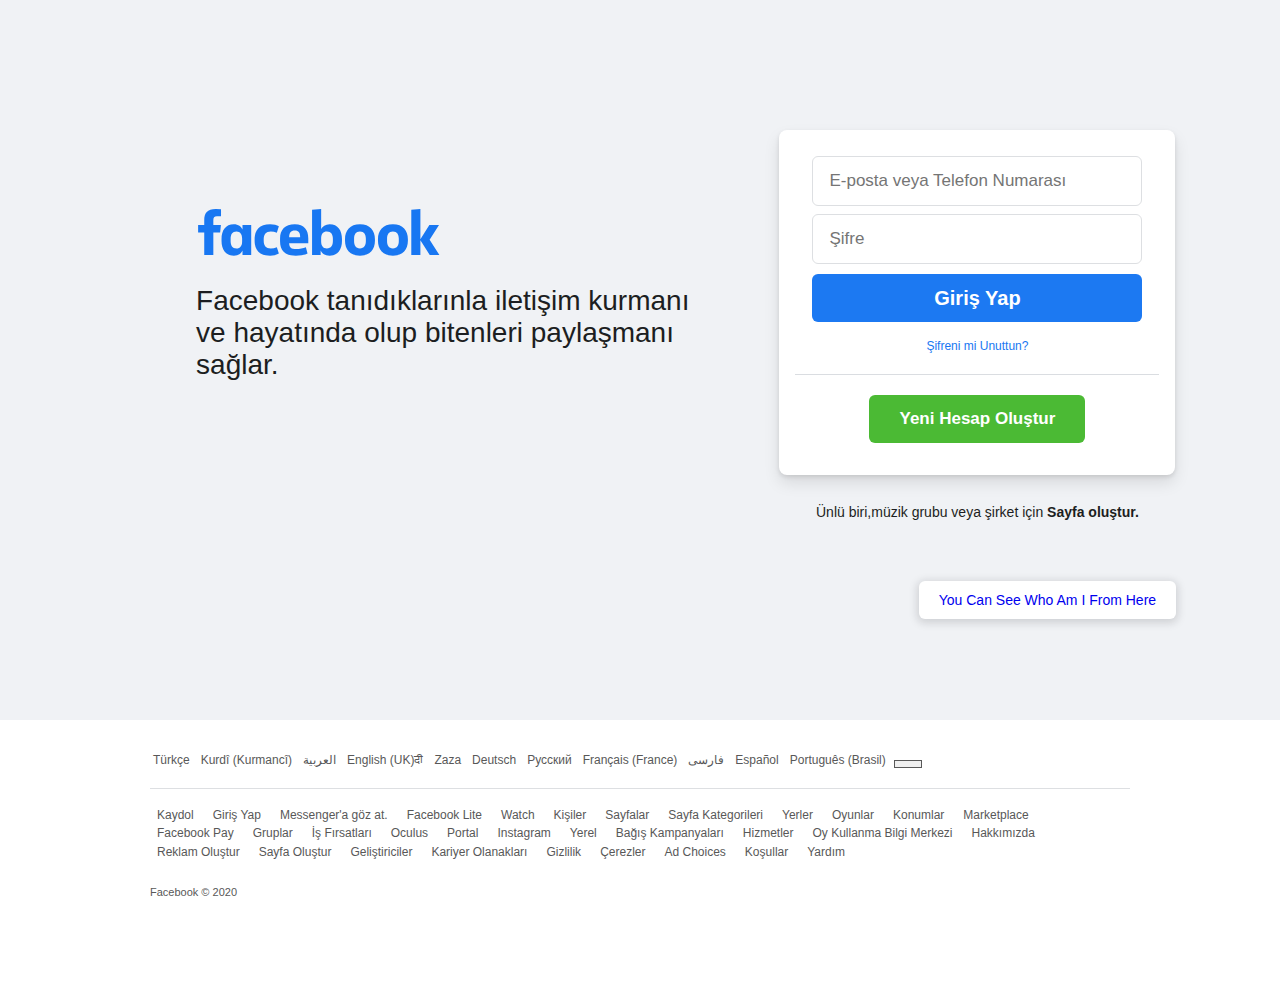
<file: index.html>
<!DOCTYPE html>
<html lang="en">

<head>
    <meta charset="UTF-8">
    <meta name="viewport" content="width=device-width, initial-scale=1.0">
    <title>Facebook - Giriş Yap veya Kaydol</title>
    <link rel="stylesheet" href="Css/facebook/style.css">
    <link rel="stylesheet" href="https://use.fontawesome.com/releases/v5.15.1/css/all.css" integrity="sha384-vp86vTRFVJgpjF9jiIGPEEqYqlDwgyBgEF109VFjmqGmIY/Y4HV4d3Gp2irVfcrp" crossorigin="anonymous">


</head>

<body>

    <div class="container">
        <div class="main">
            <div class="main-left">
                <div class="fb-name">
                    <img src="./download.svg" alt="facebook logo">
                </div>

                <h2>Facebook tanıdıklarınla iletişim kurmanı ve hayatında olup bitenleri paylaşmanı sağlar.</h2>
            </div>

            <div class="main-right">
                <div class="box">
                    <div class="email">
                        <input type="text" placeholder="E-posta veya Telefon Numarası">
                    </div>
                    <div>
                        <input type="password" placeholder="Şifre">
                    </div>
                    <div class="login">
                        <a href="#" class="btn">Giriş Yap</a>
                    </div>

                    <div class="forget">
                        <a href="#" class="frgt">Şifreni mi Unuttun?</a>
                    </div>
                    <div class="line">

                    </div>

                    <div class="green">
                        <a href="#" class="new">Yeni Hesap Oluştur</a>
                    </div>


                </div>
                <div class="page">
                    Ünlü biri,müzik grubu veya şirket için <a href="#">Sayfa oluştur.</a>
                </div>



            </div>
            <div class="main-bottom">
                <ul class="tag">
                    <li> <a href="me.html" target="_blank" class="me"><i class="far fa-user"></i> You Can See Who Am I From Here</a></li>
                </ul>
            </div>
        </div>


    </div>
    <div class="footer">
        <div class="container">
            <div class="language">
                <ul>
                    <li><a href="#">Türkçe</a></li>
                    <li><a href="#">Kurdî (Kurmancî)</a></li>
                    <li><a href="#">العربية</a></li>
                    <li><a href="#">English (UK)दी</a></li>
                    <li><a href="#">Zaza</a></li>
                    <li><a href="#">Deutsch</a></li>
                    <li><a href="#">Русский</a></li>
                    <li><a href="#">Français (France)</a></li>
                    <li><a href="#">فارسی</a></li>
                    <li><a href="#">Español</a></li>
                    <li><a href="#">Português (Brasil)</a></li>
                    <li><button class="btn btn-light"><i class="fa fa-plus"></i></button></li>
                    <br><br>
                </ul>
            </div>
            <div id="contentCurve">

            </div>
            <div class="others" id="block">
                <br>
                <ul>
                    <li><a href="#">Kaydol</a></li>
                    <li><a href="#">Giriş Yap</a></li>
                    <li><a href="#">Messenger'a göz at.</a></li>
                    <li><a href="#">Facebook Lite</a></li>
                    <li><a href="#">Watch</a></li>
                    <li><a href="#">Kişiler</a></li>
                    <li><a href="#">Sayfalar</a></li>
                    <li><a href="#">Sayfa Kategorileri</a></li>
                    <li><a href="#">Yerler</a></li>
                    <li><a href="#">Oyunlar</a></li>
                    <li><a href="#">Konumlar</a></li>
                    <li><a href="#">Marketplace</a></li>
                    <li><a href="#">Facebook Pay</a></li>
                    <li><a href="#">Gruplar</a></li>
                    <li><a href="#">İş Fırsatları</a></li>
                    <li><a href="#">Oculus</a></li>
                    <li><a href="#">Portal</a></li>
                    <li><a href="#">Instagram</a></li>
                    <li><a href="#">Yerel</a></li>
                    <li><a href="#">Bağış Kampanyaları</a></li>
                    <li><a href="#">Hizmetler</a></li>
                    <li><a href="#">Oy Kullanma Bilgi Merkezi</a></li>
                    <li><a href="#">Hakkımızda</a></li>
                    <li><a href="#">Reklam Oluştur</a></li>
                    <li><a href="#">Sayfa Oluştur</a></li>
                    <li><a href="#">Geliştiriciler</a></li>
                    <li><a href="#">Kariyer Olanakları</a></li>
                    <li><a href="#">Gizlilik</a></li>
                    <li><a href="#">Çerezler</a></li>
                    <li><a href="#">Ad Choices</a></li>
                    <li><a href="#">Koşullar</a></li>
                    <li><a href="#">Yardım</a></li>
                </ul>
                <br><br><br><br>
            </div>
            <div class="copyright">
                <p>Facebook &copy; 2020</p>
            </div>
        </div>
    </div>
    <script>
        document.querySelector('.menu-btn').addEventListener('click', () => document.querySelector('.main-menu')
            .classList.toggle('show'));

    </script>



</body>

</html>
</file>
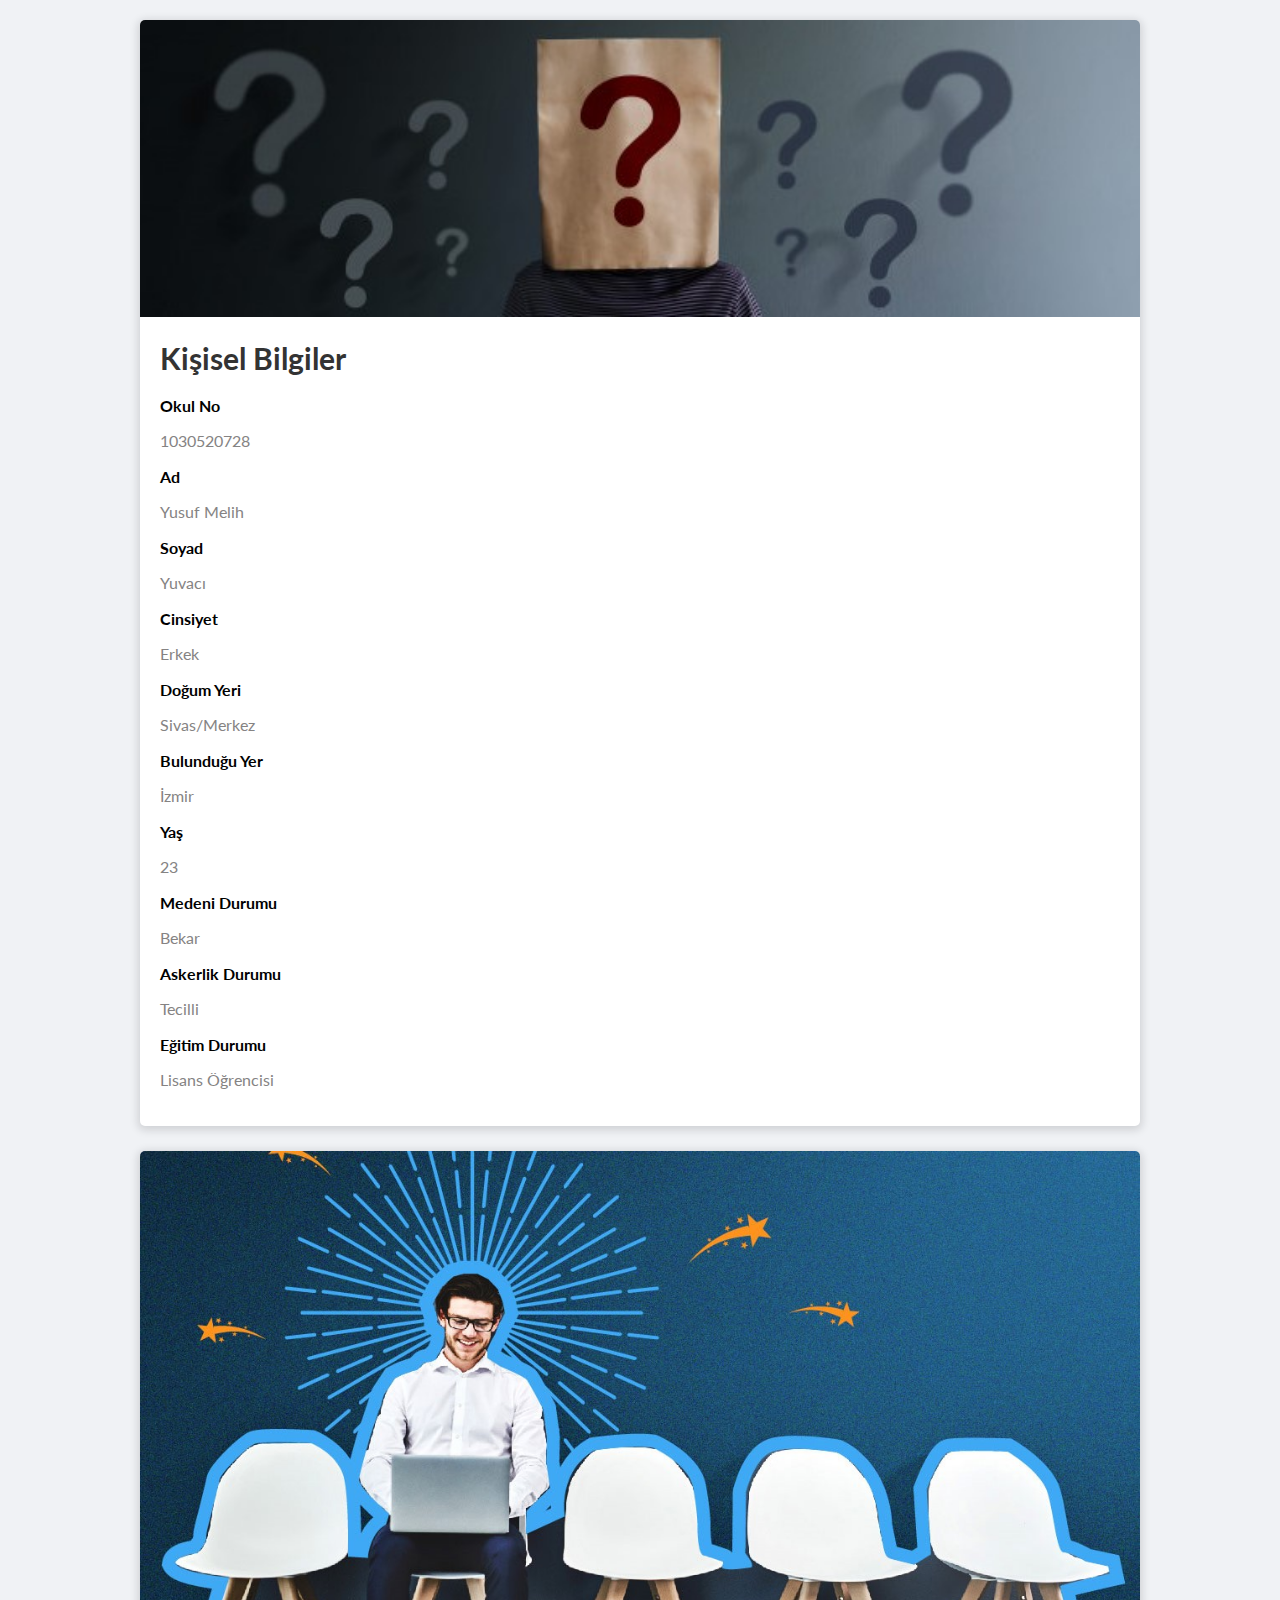
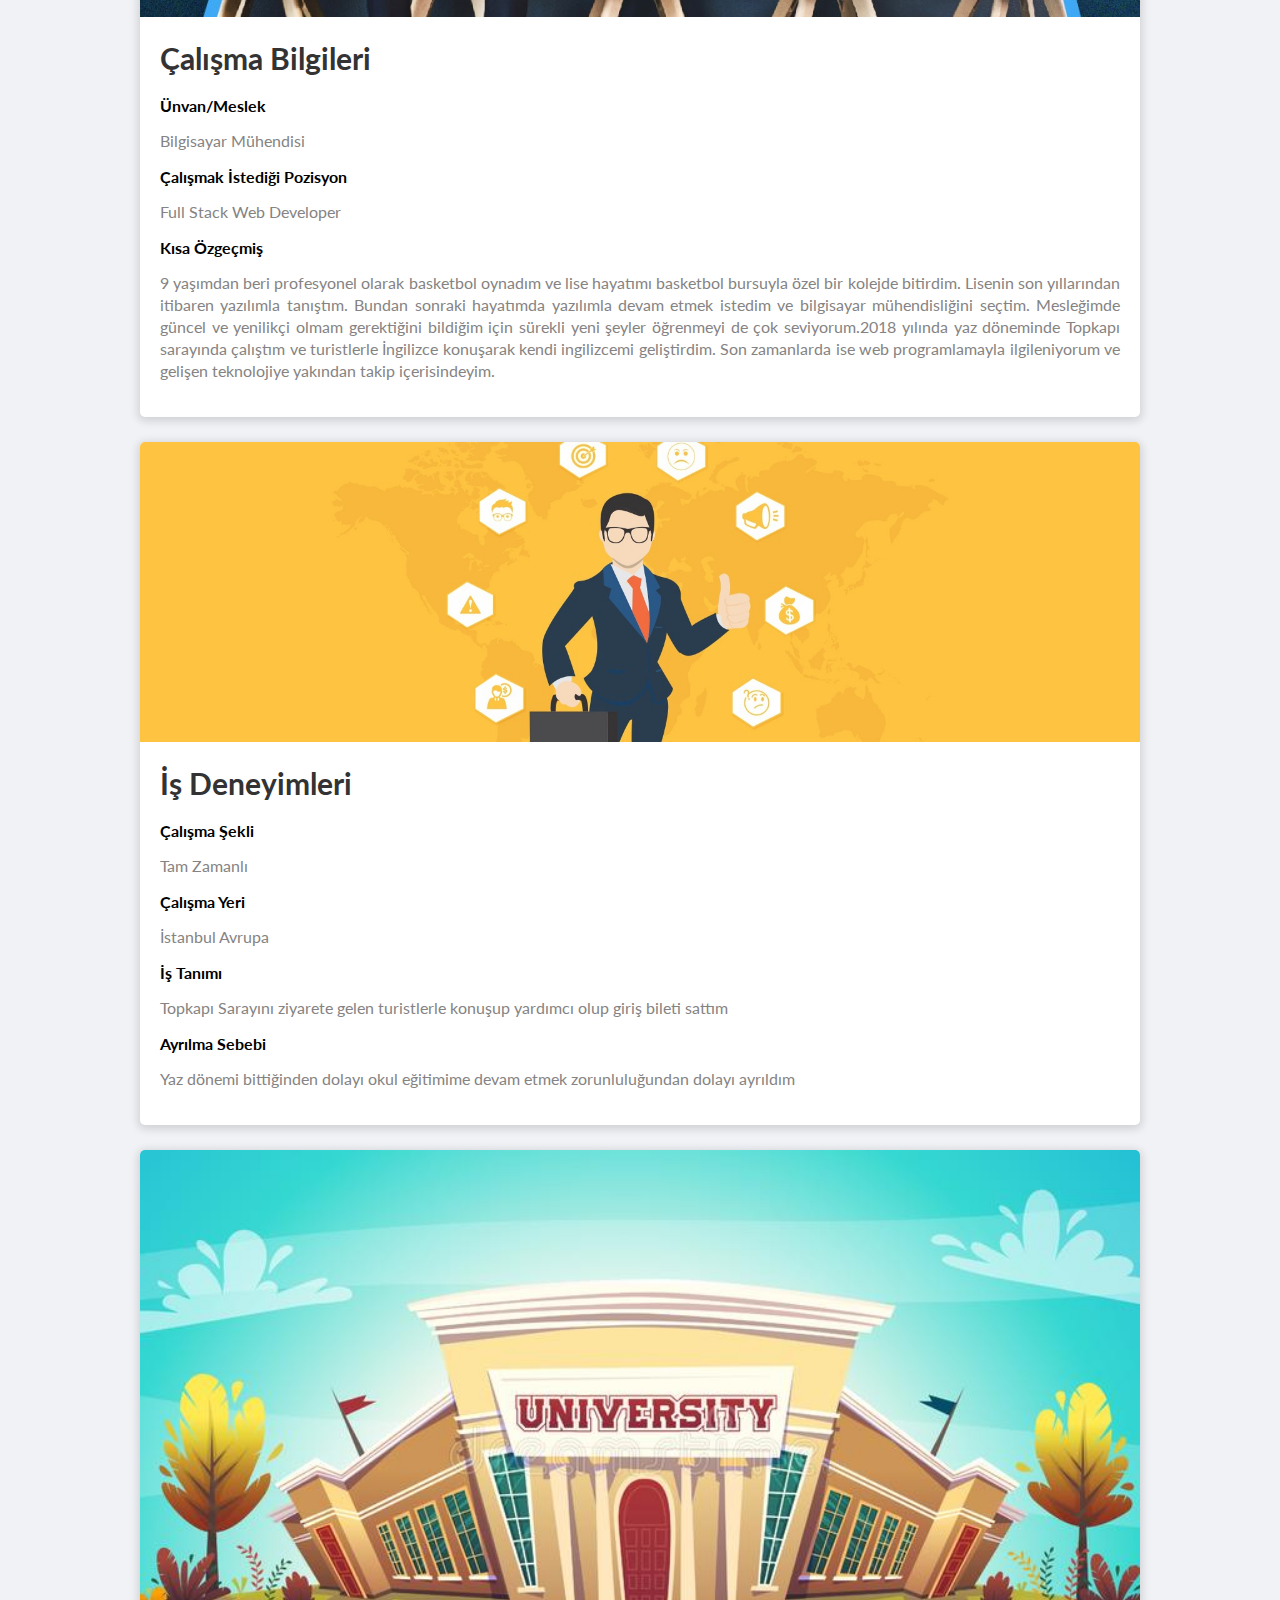
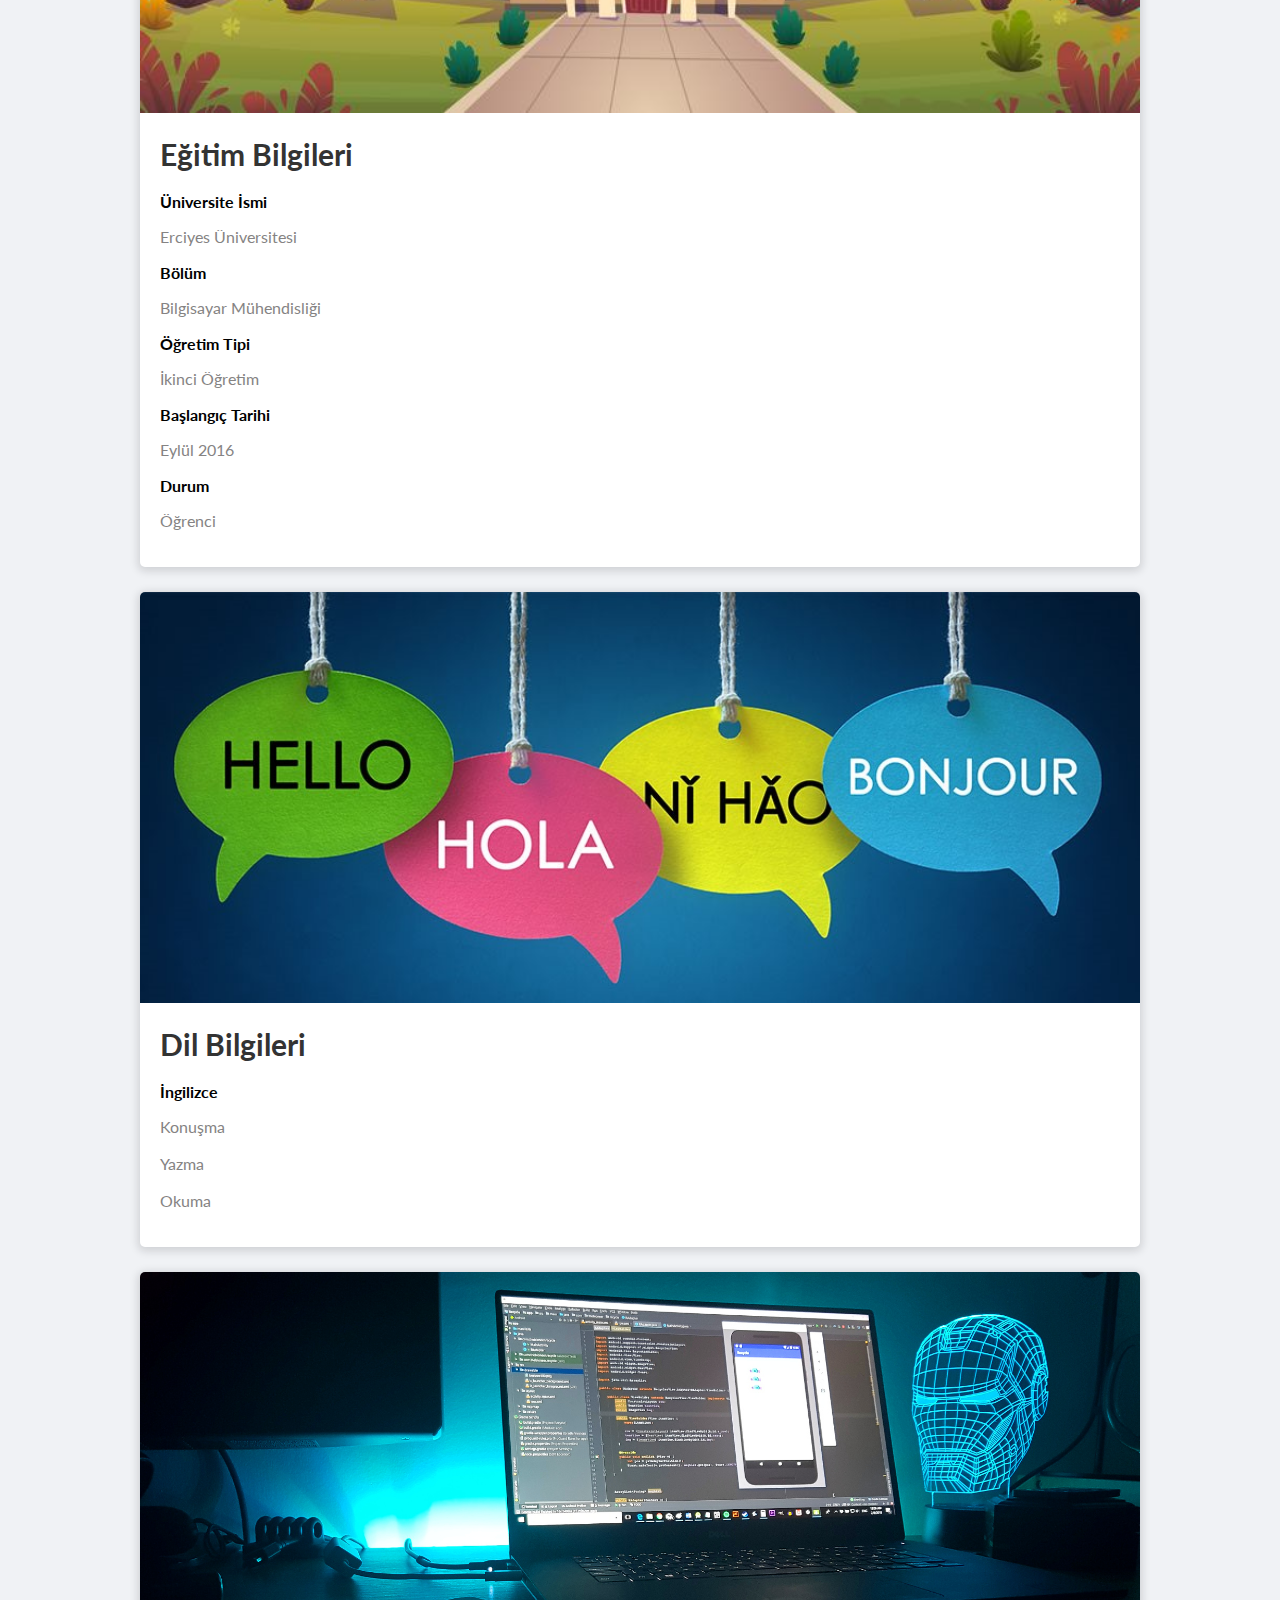
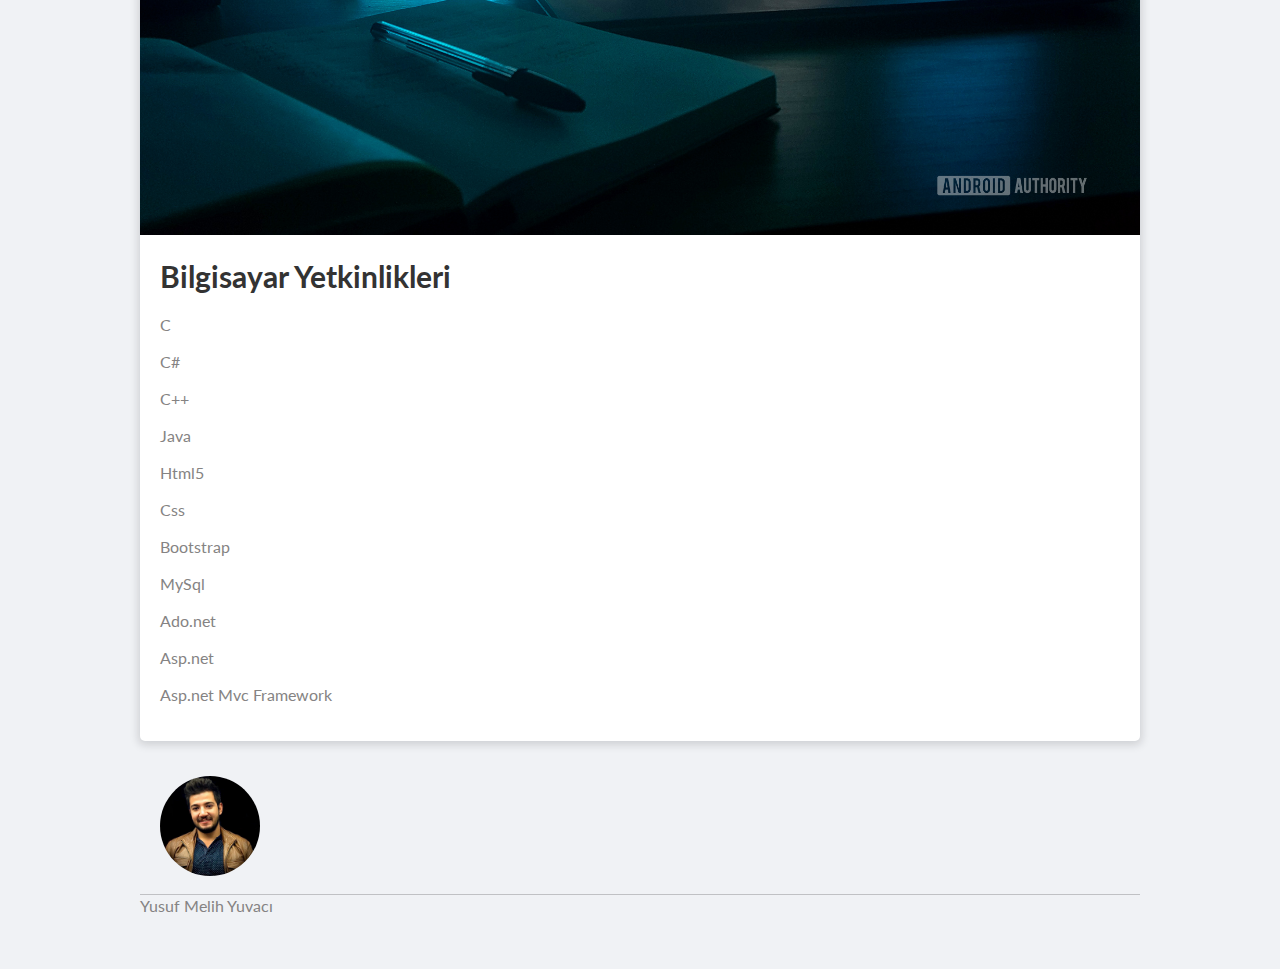
<file: me.html>
<!DOCTYPE html>
<html lang="en">

<head>
    <meta charset="UTF-8">
    <title>About Me</title>
    <link rel="stylesheet" href="Css/about-me/style.css">
    <link href="https://fonts.googleapis.com/css?family=Lato" rel="stylesheet">
    <link rel="stylesheet" href="https://use.fontawesome.com/releases/v5.0.13/css/all.css" integrity="sha384-DNOHZ68U8hZfKXOrtjWvjxusGo9WQnrNx2sqG0tfsghAvtVlRW3tvkXWZh58N9jp" crossorigin="anonymous">
</head>

<body>
    <div id="container">
        <div id="personal-information" class="box">
            <img src="Img/1.jpg" alt="">
            <div class="p20">
                <h2>Kişisel Bilgiler</h2>
                <ul>
                    <li>Okul No </li>
                    <p><i class="fas fa-angle-double-right"></i> 1030520728</p>
                    <li>Ad </li>
                    <p><i class="fas fa-angle-double-right"></i> Yusuf Melih</p>
                    <li>Soyad</li>
                    <p><i class="fas fa-angle-double-right"></i> Yuvacı </p>
                    <li>Cinsiyet</li>
                    <p><i class="fas fa-angle-double-right"></i> Erkek </p>
                    <li>Doğum Yeri</li>
                    <p><i class="fas fa-angle-double-right"></i> Sivas/Merkez</p>
                    <li>Bulunduğu Yer</li>
                    <p><i class="fas fa-angle-double-right"></i> İzmir</p>
                    <li>Yaş</li>
                    <p><i class="fas fa-angle-double-right"></i> 23</p>
                    <li>Medeni Durumu </li>
                    <p><i class="fas fa-angle-double-right"></i> Bekar</p>
                    <li>Askerlik Durumu</li>
                    <p><i class="fas fa-angle-double-right"></i> Tecilli</p>
                    <li>Eğitim Durumu </li>
                    <p><i class="fas fa-angle-double-right"></i> Lisans Öğrencisi</p>
                </ul>
            </div>
        </div>
        <div id="operating-information" class="box">
            <img src="Img/2.jpg" alt="">
            <div class="p20">
                <h2>Çalışma Bilgileri</h2>
                <ul>
                    <li>Ünvan/Meslek</li>
                    <p><i class="fas fa-angle-double-right"></i> Bilgisayar Mühendisi</p>
                    <li>Çalışmak İstediği Pozisyon</li>
                    <p><i class="fas fa-angle-double-right"></i> Full Stack Web Developer</p>
                    <li>Kısa Özgeçmiş</li>
                    <p class="cursor-text"><i class="fas fa-angle-double-right"></i> 9 yaşımdan beri profesyonel olarak basketbol oynadım ve lise hayatımı basketbol bursuyla özel bir kolejde bitirdim. Lisenin son yıllarından itibaren yazılımla tanıştım. Bundan sonraki hayatımda yazılımla devam etmek istedim ve bilgisayar mühendisliğini seçtim. Mesleğimde güncel ve yenilikçi olmam gerektiğini bildiğim için sürekli yeni şeyler öğrenmeyi de çok seviyorum.2018 yılında yaz döneminde Topkapı sarayında çalıştım ve turistlerle İngilizce konuşarak kendi ingilizcemi geliştirdim. Son zamanlarda ise web programlamayla ilgileniyorum ve gelişen teknolojiye yakından takip içerisindeyim.</p>
                </ul>
            </div>
        </div>
        <div id="work-experience" class="box">
            <img src="Img/3.jpeg" alt="">
            <div class="p20">
                <h2>İş Deneyimleri</h2>

                <ul>
                    <li>Çalışma Şekli</li>
                    <p><i class="fas fa-angle-double-right"></i> Tam Zamanlı</p>
                    <li>Çalışma Yeri</li>
                    <p><i class="fas fa-angle-double-right"></i> İstanbul Avrupa</p>
                    <li>İş Tanımı</li>
                    <p><i class="fas fa-angle-double-right"></i> Topkapı Sarayını ziyarete gelen turistlerle konuşup yardımcı olup giriş bileti sattım</p>
                    <li>Ayrılma Sebebi</li>
                    <p><i class="fas fa-angle-double-right"></i> Yaz dönemi bittiğinden dolayı okul eğitimime devam etmek zorunluluğundan dolayı ayrıldım</p>
                </ul>
            </div>
        </div>
        <div id="educational-information" class="box">
            <img src="Img/4.jpg" alt="">
            <div class="p20">
                <h2>Eğitim Bilgileri</h2>
                <ul>
                    <li>Üniversite İsmi</li>
                    <p><i class="fas fa-angle-double-right"></i> Erciyes Üniversitesi</p>
                    <li>Bölüm</li>
                    <p><i class="fas fa-angle-double-right"></i> Bilgisayar Mühendisliği</p>
                    <li>Öğretim Tipi</li>
                    <p><i class="fas fa-angle-double-right"></i> İkinci Öğretim</p>
                    <li>Başlangıç Tarihi</li>
                    <p><i class="fas fa-angle-double-right"></i> Eylül 2016</p>
                    <li>Durum</li>
                    <p><i class="fas fa-angle-double-right"></i> Öğrenci</p>
                </ul>
            </div>
        </div>
        <div id="language-information" class="box">
            <img src="Img/5.jpg" alt="">
            <div class="p20">
                <h2>Dil Bilgileri</h2>
                <ul>
                    <li>İngilizce</li>
                    <p>
                        <i class="fas fa-angle-double-right"></i>
                        Konuşma <i class="fas fa-star"></i><i class="fas fa-star"></i><i class="fas fa-star"></i><i class="fas fa-star"></i><i class="far fa-star"></i>
                    </p>
                    <p>
                        <i class="fas fa-angle-double-right"></i>
                        Yazma <i class="fas fa-star"></i><i class="fas fa-star"></i><i class="fas fa-star"></i><i class="fas fa-star"></i><i class="far fa-star"></i>
                    </p>
                    <p>
                        <i class="fas fa-angle-double-right"></i>
                        Okuma <i class="fas fa-star"></i><i class="fas fa-star"></i><i class="fas fa-star"></i><i class="fas fa-star"></i><i class="far fa-star"></i>
                    </p>
                </ul>
            </div>
        </div>
        <div id="computer-capabilities" class="box">
            <img src="Img/6.jpg" alt="">
            <div class="p20">
                <h2>Bilgisayar Yetkinlikleri</h2>
                <p><i class="fas fa-angle-double-right"></i> C</p>
                <p><i class="fas fa-angle-double-right"></i> C#</p>
                <p><i class="fas fa-angle-double-right"></i> C++</p>
                <p><i class="fas fa-angle-double-right"></i> Java</p>
                <p><i class="fas fa-angle-double-right"></i> Html5</p>
                <p><i class="fas fa-angle-double-right"></i> Css</p>
                <p><i class="fas fa-angle-double-right"></i> Bootstrap</p>
                <p><i class="fas fa-angle-double-right"></i> MySql</p>
                <p><i class="fas fa-angle-double-right"></i> Ado.net</p>
                <p><i class="fas fa-angle-double-right"></i> Asp.net</p>
                <p><i class="fas fa-angle-double-right"></i> Asp.net Mvc Framework</p>
            </div>
        </div>
        
            
               <img id="profil-img" src="Img/profil.jpeg" alt=""> 
               <p class="author-text">Yusuf Melih Yuvacı</p>
               <div id="share">
				<a href="#">
					<i class="fab fa-facebook fa-2x"></i>
				</a>
				<a href="#">
					<i class="fab fa-twitter-square fa-2x"></i> 
				</a>
				<a href="#">
					<i class="fab fa-youtube-square fa-2x"></i>
				</a>
				<a href="#">
					<i class="fab fa-instagram fa-2x"></i>
				</a>

            </div>
            
    </div>
</body>

</html>
</file>
<file: Css/facebook/style.css>
* {
    box-sizing: border-box;
    margin: 0;
    padding: 0;
}

body {
    font-family: Arial, Helvetica, sans-serif;
    background-color: #f0f2f5;
    color: #1877f2;
    font-size: 12px;
    line-height: 1.3;
    direction: ltr;
    width: 1372.2px;
    height: 720px;
}

.container {
    width: 100%;
    height: 100%;
    margin: 0 auto;
    position: relative;
    zoom: 1;
}

.main {
    margin: 0 auto;
    padding: 20px 0;
    position: relative;
    width: 980px;
}

.main-left {
    box-sizing: border-box;
    margin-right: 0;
    padding-right: 32px;
    width: 580px;
    display: inline-block;
    vertical-align: top;
    margin-top: 75px;
}

.main-right {
    display: inline-block;
    vertical-align: top;
}

.main-right .box {
    height: 345px;
    width: 396px;
    padding-bottom: 24px;
    padding-top: 10px;
    text-align: center;
    align-items: center;
    background-color: #fff;

    border: none;
    border-radius: 8px;
    box-shadow: 0 2px 4px rgba(0, 0, 0, 0.1), 0 8px 16px rgba(0, 0, 0, 0.1);
    box-sizing: border-box;
    margin: 110px 0 0;
    padding: 20px 0 35px;
}

.fb-name {
    padding: 112px 0 0px;
}

.fb-name h2 {
    margin-left: 200px;
    padding-top: 16px;
}

img {
    height: 106px;
    margin: -28px;
    border: 0;
}

h2 {
    font-size: 28px;
    color: #1c1e21;
    font-weight: normal;
    line-height: 32px;
    width: 500px;
    font-family: Arial, Helvetica, sans-serif;
    padding: 0 0 20px;
    margin-bottom: 100px;
    margin-block-start: 0.83em;
    margin-block-end: 0.83em;
    margin-inline-start: 0px;
    margin-inline-end: 0px;
}


.email {
    font-size: 17px;
    width: 364px;
    padding: 6px 0;
    height: 64px;
    border-radius: 6px;
    display: inline-block;

}

input {
    padding: 14px 16px;
    width: 330px;
    border-radius: 6px;
    border: 1px solid #dddfe2;
    font-size: 17px;
    line-height: 16px;
    vertical-align: middle;
}

.login a {
    border-radius: 6px;
    border: none;
    background-color: #1877f2;
    color: #fff;
    opacity: 0.98;
    font-size: 20px;
    line-height: 48px;
    font-weight: bold;
    justify-content: center;
    box-sizing: content-box;
    display: block;
    align-items: center;
    margin: 10px 33px;
    text-decoration: none;
}

.login a:hover {
    opacity: 1;
}

a .btn {
    width: 396;
    height: 54;
    padding-top: 6px;
    padding-bottom: 10px;
    padding-right: 10px;
    cursor: pointer;
    display: inline-block;
    text-decoration: none;
}

.forget a {
    margin-top: 16px;
    display: block;
    text-align: center;
    font-size: 12px;
    line-height: 1.34;
    color: #1877f2;
    cursor: pointer;
    text-decoration: none;
}

.line {
    border-bottom: 1px solid #dadde1;
    display: flex;
    align-items: center;
    margin: 20px 16px;
}

.green {
    border: none;
    border-radius: 6px;
    font-size: 17px;
    line-height: 48px;
    /* padding: 0 25px; */
    background-color: #42b72a;
    opacity: 0.95;
    color: #fff;
    text-decoration: none;
    margin: 10px 90px;
}

.green a {
    color: #fff;
    font-weight: bold;
    text-decoration: none;
}

.green:hover {
    opacity: 1;
}

.page {
    text-align: center;
    margin-top: 28px;
    border-top: none;
    color: #1c1e21;
    font-size: 14px;
    font-weight: normal;
}

.page a {
    font-size: 14px;
    font-weight: 600;
    text-decoration: none;
    cursor: pointer;
    color: #1c1e21;
}

.page a:hover {
    text-decoration: underline;
}

.forget a:hover {
    text-decoration: underline;
}

@media (max-width: 500px) {
    .container {
        grid-template-columns: 1fr;
    }

    .main-left {
        grid-template-columns: 1fr;
    }

    .main-right {
        grid-column: 1fr;
    }
}

.main-bottom {
    float: right;
    margin-top: 60px;
}

.tag li {
    list-style-type: none;
}

.tag li a {
    text-decoration: none;

}

.me {
    display: inline-block;
    font-size: 14px;
    padding: 10px 20px;
    background-color: white;
    color: ##007bff;
    cursor: pointer;
    border-radius: 6px;
    width: 100%;
    transition: all 0.4s;
    box-shadow: 0 2px 8px 2px rgba(20, 23, 28, .15);
}

.me:hover {
    color: white;
    background-color: #007bff;
    box-shadow: 0 2px 8px 2px rgba(20, 23, 28, .34);
}

.footer {
    background: #fff;
    padding: 33px 0;
    text-align: center;
    width: 100%;
    position: absolute;
    height: 30%;
    font-size: 12px;
    display: block;

}

.footer .container {
    width: 980px;
}

.footer .language {
    margin-bottom: 2px;
}

.footer .language ul {
    list-style: none;

}

.footer .language ul li {
    display: inline-block;
    margin-right: 5px;
    float: left;
}

.footer .language ul li a {
    padding: 3px;
    font-size: 12px;
    color: #585858;
    text-decoration: none;
    margin-bottom: 4px;

}

.footer .language ul li a:hover {
    text-decoration: underline;
}

.footer .language ul li button {
    font-size: 10px;
    border: 1px solid #585858;
    padding: 3px 13px;
    cursor: pointer;
    color: #585858;
    outline: none;
}

#contentCurve {
    border-bottom: 1px solid #dddfe2;
    font-size: 1px;
    height: 3px;
    margin-bottom: 3px;
}

.footer .others ul {
    list-style: none;
}

.footer .others ul li {
    display: inline-block;
    margin-right: 5px;
    float: left;
    margin-bottom: 3px;
}

.footer .others ul li a {
    padding: 7px;
    font-size: 12px;
    color: #585858;
    text-decoration: none;

}

.footer .others ul li a:hover {
    text-decoration: underline;
}

.footer .copyright {
    color: #585858;
    font-size: 11px;
    margin-top: 15px;
    margin-bottom: 20px;
    display: block;
    float: left;
}
</file>
<file: Css/about-me/style.css>
* {
    margin: 0;
    padding: 0;
    box-sizing: border-box;
}

body {
    background-color: #f0f2f5;
    font-family: 'Lato', sans-serif;
    font-size: 14px;
    color: #333;
}

#container {
    width: 1000px;
    margin: 20px auto;
}

h2 {
    font-size: 30px;
    margin-bottom: 20px;
    font-weight: 700;
    transition: all 0.3s;
}
h2:hover{
    color: #DA4453;
    cursor: pointer;
}

.p20 {
    padding: 20px;
}

p {
    margin-top: 15px;
    margin-bottom: 15px;
    font-size: 16px;
    line-height: 22px;
    text-align: justify;
    color: #858383;
    transition: all 0.3s;
}
p:hover{
    color: black;
    opacity: 0.8;
    cursor: pointer;
}
.cursor-text:hover{
    cursor: text;
}

li {
    list-style: none;
}

ul li {
    font-size: 16px;
    color: black;
    font-weight: bold;
    transition: all 0.2s;
}
ul li:hover{
    color: #DA4453;
    cursor: pointer;
}

.box {
    background: white;
    margin-bottom: 25px;
    border-radius: 5px;
    box-shadow: 0 2px 8px 2px rgba(20, 23, 28, .15);
    transition: box-shadow 0.3s;
}

#personal-information {
    display: block;
    position: relative;
}

#personal-information img {
    width: 100%;
    border-top-left-radius: 5px;
    border-top-right-radius: 5px;
    transition: opacity 0.3s linear;
}

#personal-information img:hover {
    opacity: 0.8;
    cursor: pointer;
}

#operating-information img {
    width: 100%;
    border-top-left-radius: 5px;
    border-top-right-radius: 5px;
    transition: opacity 0.3s linear;
}

#operating-information img:hover {
    opacity: 0.8;
    cursor: pointer;
}
#work-experience img {
    width: 100%;
    border-top-left-radius: 5px;
    border-top-right-radius: 5px;
    transition: opacity 0.3s linear;
}

#work-experience img:hover {
    opacity: 0.8;
    cursor: pointer;
}
#educational-information img {
    width: 100%;
    border-top-left-radius: 5px;
    border-top-right-radius: 5px;
    transition: opacity 0.3s linear;
}

#educational-information img:hover {
    opacity: 0.8;
    cursor: pointer;
}
#language-information img {
    width: 100%;
    border-top-left-radius: 5px;
    border-top-right-radius: 5px;
    transition: opacity 0.3s linear;
}

#language-information img:hover {
    opacity: 0.8;
    cursor: pointer;
}
#computer-capabilities img {
    width: 100%;
    border-top-left-radius: 5px;
    border-top-right-radius: 5px;
    transition: opacity 0.3s linear;
}

#computer-capabilities img:hover {
    opacity: 0.8;
    cursor: pointer;
}
#profil-img{
    width: 10%;
    border-radius: 50%;
    margin-left: 20px;
    margin-top: 10px;
    transition: all 0.3s;
    
}
#profil-img:hover{
    width: 11%;
    cursor: pointer;
}
.author-text{
    border-top: 1px solid rgb(0,0,0,0.2);
    transition: all 0.3s;
}
.author-text:hover{
    font-size: 17px;
    cursor: pointer;
}

#share a{
	color:gray;
	text-decoration: none;
	margin-right: 16px;
	opacity: 0.9;
}
#share a:hover{
	opacity: 0.6;
}
</file>
